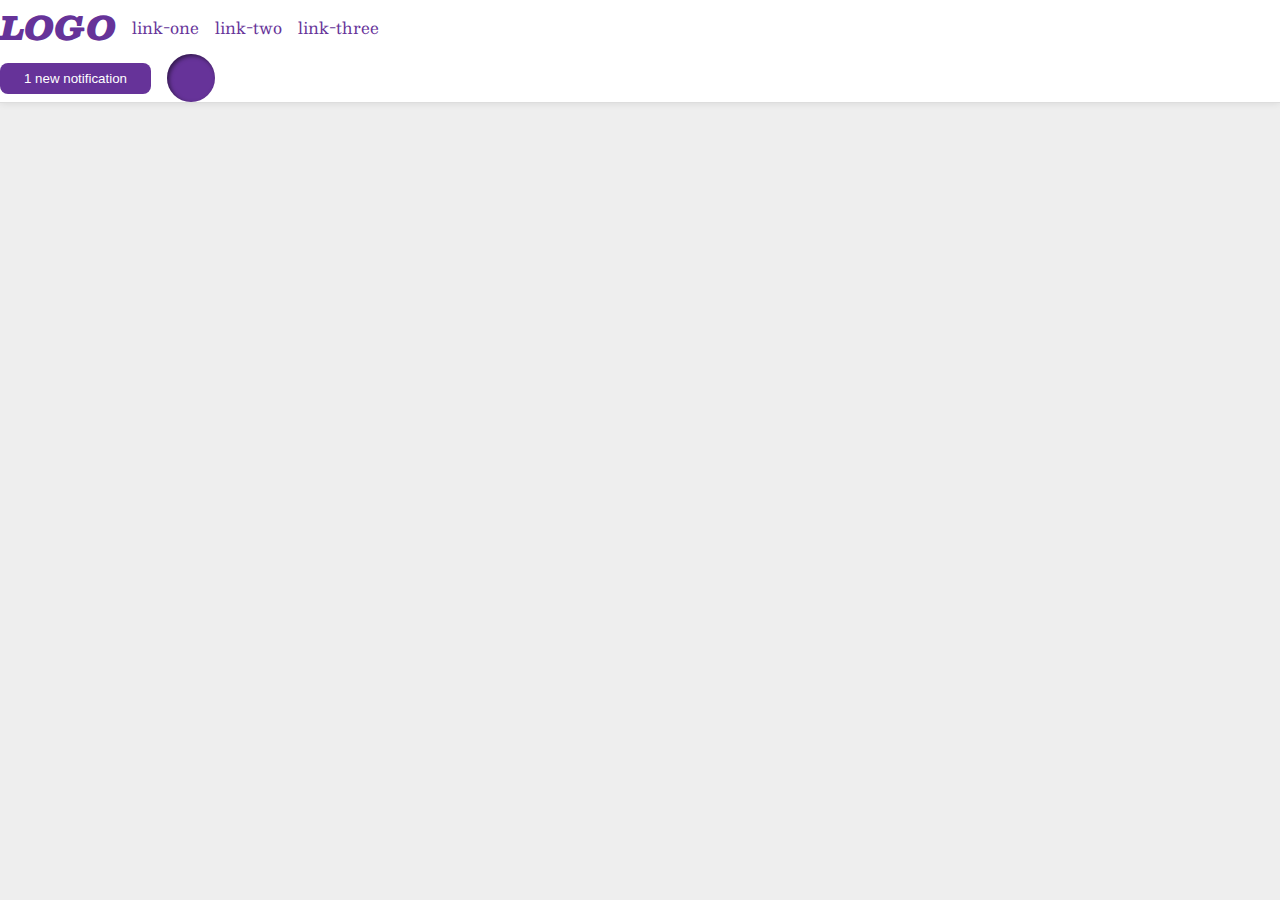
<file: flex/03-flex-header-2/index.html>
<!DOCTYPE html>
<html lang="en">
  <head>
    <meta charset="UTF-8" />
    <meta http-equiv="X-UA-Compatible" content="IE=edge" />
    <meta name="viewport" content="width=device-width, initial-scale=1.0" />
    <title>Flex Header 2</title>
    <link rel="stylesheet" href="style.css" />
  </head>
  <body>
    <div class="header">
      <div class="left">
        <div class="logo">LOGO</div>
        <ul class="links">
          <li><a href="https://google.com">link-one</a></li>
          <li><a href="https://google.com">link-two</a></li>
          <li><a href="https://google.com">link-three</a></li>
        </ul>
      </div>
      <div class="right">
        <button class="notifications">1 new notification</button>
        <div class="profile-image"></div>
      </div>
    </div>
  </body>
</html>
</file>
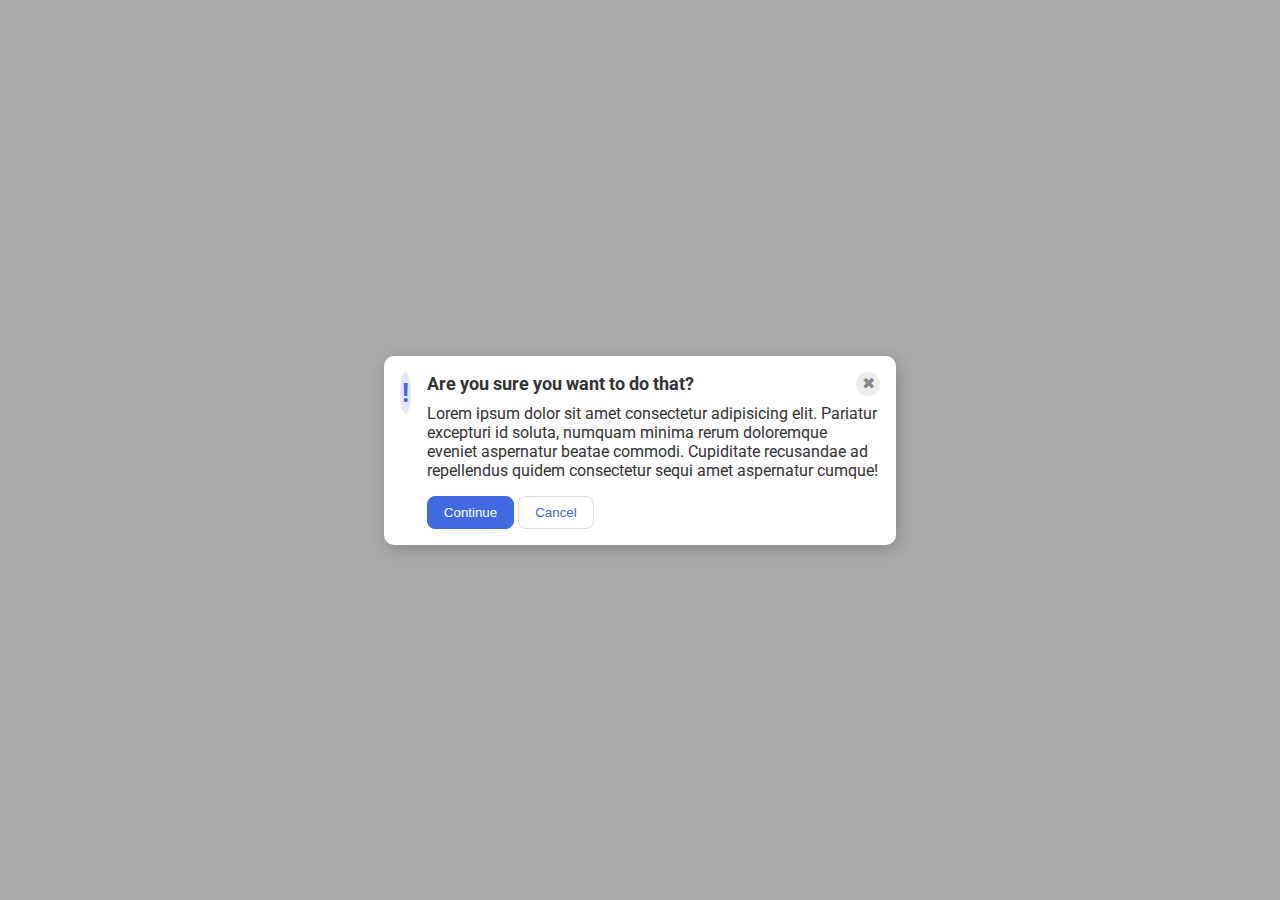
<file: flex/05-flex-modal/index.html>
<!DOCTYPE html>
<html lang="en">
  <head>
    <meta charset="UTF-8" />
    <meta http-equiv="X-UA-Compatible" content="IE=edge" />
    <meta name="viewport" content="width=device-width, initial-scale=1.0" />
    <link rel="stylesheet" href="style.css" />
    <title>Modal</title>
  </head>
  <body>
    <div class="modal">
      <div class="icon">!</div>
      <div class="container">
        <div class="header">
          Are you sure you want to do that?
          <button class="close-button">✖</button>
        </div>
        <div class="text">
          Lorem ipsum dolor sit amet consectetur adipisicing elit. Pariatur
          excepturi id soluta, numquam minima rerum doloremque eveniet
          aspernatur beatae commodi. Cupiditate recusandae ad repellendus quidem
          consectetur sequi amet aspernatur cumque!
        </div>
        <button class="continue">Continue</button>
        <button class="cancel">Cancel</button>
      </div>
    </div>
  </body>
</html>
</file>
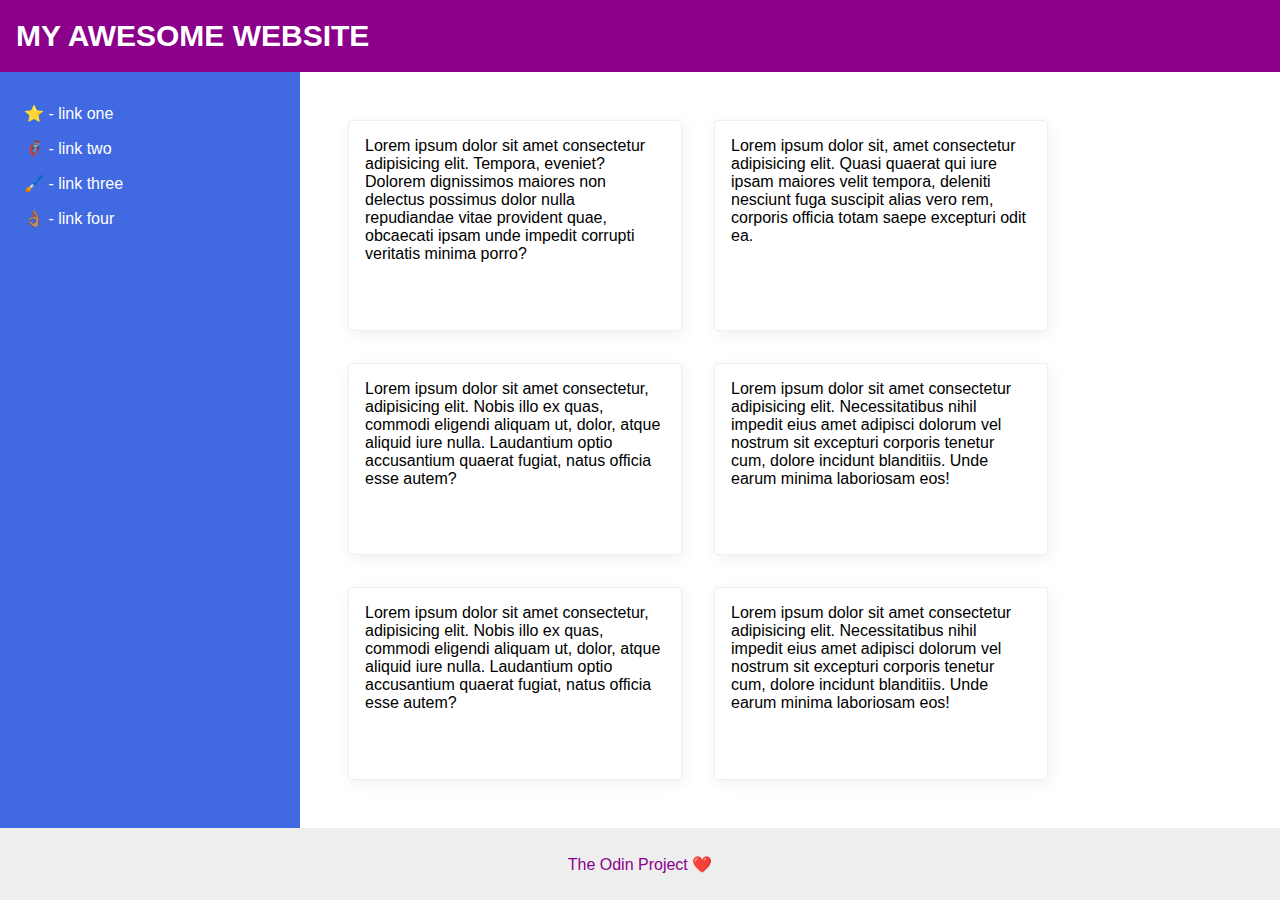
<file: flex/07-flex-layout-2/index.html>
<!DOCTYPE html>
<html lang="en">
  <head>
    <meta charset="UTF-8" />
    <meta http-equiv="X-UA-Compatible" content="IE=edge" />
    <meta name="viewport" content="width=device-width, initial-scale=1.0" />
    <title>The Holy Grail</title>
    <link rel="stylesheet" href="style.css" />
  </head>
  <body>
    <div class="header">MY AWESOME WEBSITE</div>
    <div class="body">
      <div class="sidebar">
        <ul>
          <li><a href="#">⭐ - link one</a></li>
          <li><a href="#">🦸🏽‍♂️ - link two</a></li>
          <li><a href="#">🖌️ - link three</a></li>
          <li><a href="#">👌🏽 - link four</a></li>
        </ul>
      </div>
      <div class="cards">
        <div class="card">
          Lorem ipsum dolor sit amet consectetur adipisicing elit. Tempora,
          eveniet? Dolorem dignissimos maiores non delectus possimus dolor nulla
          repudiandae vitae provident quae, obcaecati ipsam unde impedit
          corrupti veritatis minima porro?
        </div>
        <div class="card">
          Lorem ipsum dolor sit, amet consectetur adipisicing elit. Quasi
          quaerat qui iure ipsam maiores velit tempora, deleniti nesciunt fuga
          suscipit alias vero rem, corporis officia totam saepe excepturi odit
          ea.
        </div>
        <div class="card">
          Lorem ipsum dolor sit amet consectetur, adipisicing elit. Nobis illo
          ex quas, commodi eligendi aliquam ut, dolor, atque aliquid iure nulla.
          Laudantium optio accusantium quaerat fugiat, natus officia esse autem?
        </div>
        <div class="card">
          Lorem ipsum dolor sit amet consectetur adipisicing elit.
          Necessitatibus nihil impedit eius amet adipisci dolorum vel nostrum
          sit excepturi corporis tenetur cum, dolore incidunt blanditiis. Unde
          earum minima laboriosam eos!
        </div>
        <div class="card">
          Lorem ipsum dolor sit amet consectetur, adipisicing elit. Nobis illo
          ex quas, commodi eligendi aliquam ut, dolor, atque aliquid iure nulla.
          Laudantium optio accusantium quaerat fugiat, natus officia esse autem?
        </div>
        <div class="card">
          Lorem ipsum dolor sit amet consectetur adipisicing elit.
          Necessitatibus nihil impedit eius amet adipisci dolorum vel nostrum
          sit excepturi corporis tenetur cum, dolore incidunt blanditiis. Unde
          earum minima laboriosam eos!
        </div>
      </div>
    </div>
    <div class="footer">The Odin Project ❤️</div>
  </body>
</html>
</file>
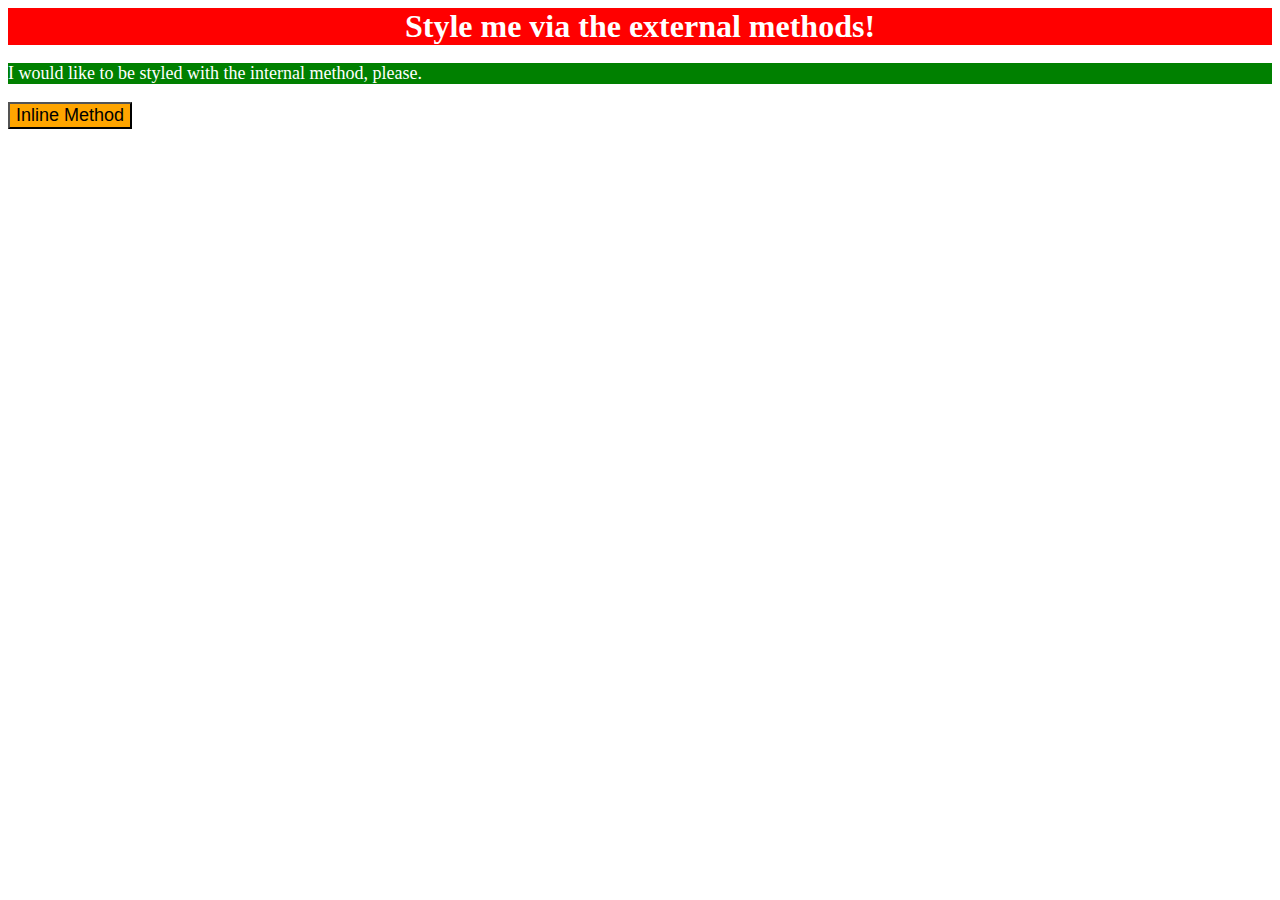
<file: foundations/01-css-methods/index.html>
<!DOCTYPE html>
<html lang="en">
  <head>
    <meta charset="UTF-8" />
    <meta http-equiv="X-UA-Compatible" content="IE=edge" />
    <meta name="viewport" content="width=device-width, initial-scale=1.0" />
    <link rel="stylesheet" href="index.css" />
    <title>Methods for Adding CSS</title>
  </head>
  <body>
    <div>Style me via the external methods!</div>
    <p>I would like to be styled with the internal method, please.</p>
    <button>Inline Method</button>
  </body>
</html>
</file>
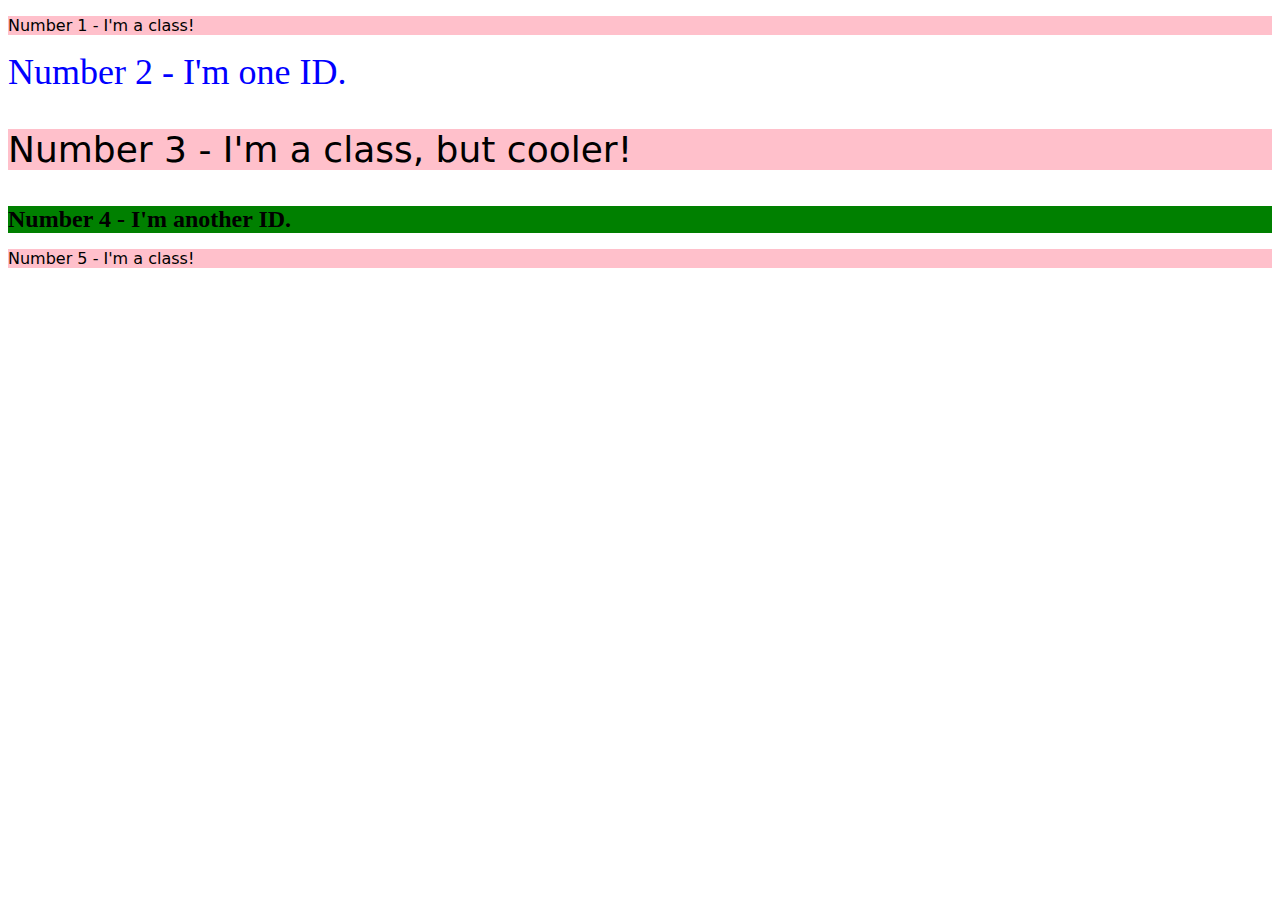
<file: foundations/02-class-id-selectors/index.html>
<!DOCTYPE html>
<html lang="en">
  <head>
    <meta charset="UTF-8" />
    <meta http-equiv="X-UA-Compatible" content="IE=edge" />
    <meta name="viewport" content="width=device-width, initial-scale=1.0" />
    <title>Class and ID Selectors</title>
    <link rel="stylesheet" href="style.css" />
  </head>
  <body>
    <p class="odd">Number 1 - I'm a class!</p>
    <div id="second">Number 2 - I'm one ID.</div>
    <p class="odd third">Number 3 - I'm a class, but cooler!</p>
    <div id="fourth">Number 4 - I'm another ID.</div>
    <p class="odd">Number 5 - I'm a class!</p>
  </body>
</html>
</file>
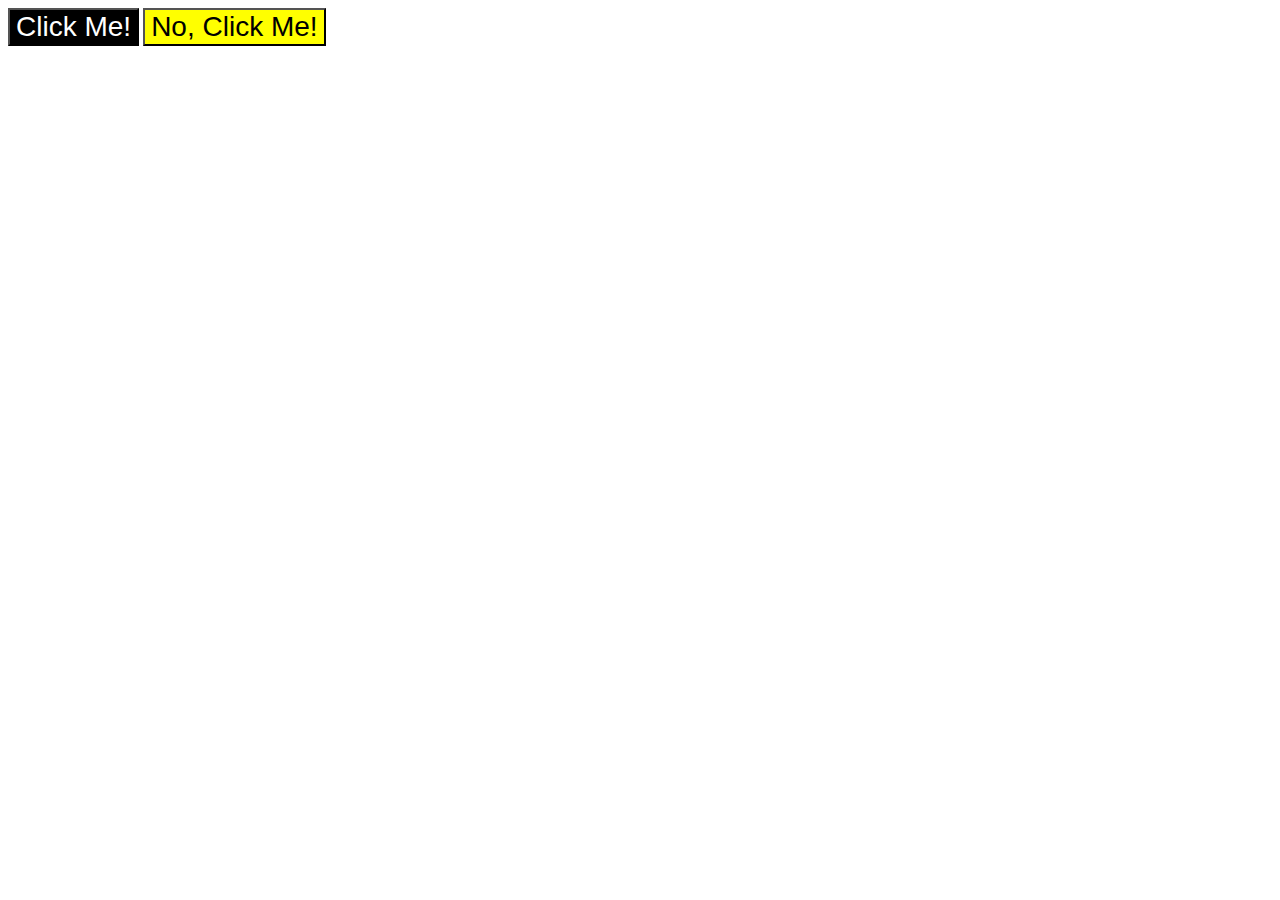
<file: foundations/03-grouping-selectors/index.html>
<!DOCTYPE html>
<html lang="en">
  <head>
    <meta charset="UTF-8" />
    <meta http-equiv="X-UA-Compatible" content="IE=edge" />
    <meta name="viewport" content="width=device-width, initial-scale=1.0" />
    <title>Grouping Selectors</title>
    <link rel="stylesheet" href="style.css" />
  </head>
  <body>
    <button class="button one">Click Me!</button>
    <button class="button two">No, Click Me!</button>
  </body>
</html>
</file>
<file: flex/03-flex-header-2/style.css>
/* this is some magical font-importing.  
you'll learn about it later. */
@import url("https://fonts.googleapis.com/css2?family=Besley:ital,wght@0,400;1,900&display=swap");

body {
  margin: 0;
  background: #eee;
  font-family: Besley, serif;
}

.header {
  background: white;
  border-bottom: 1px solid #ddd;
  box-shadow: 0 0 8px rgba(0, 0, 0, 0.1);
}

.profile-image {
  background: rebeccapurple;
  box-shadow: inset 2px 2px 4px rgba(0, 0, 0, 0.5);
  border-radius: 50%;
  width: 48px;
  height: 48px;
}

.logo {
  color: rebeccapurple;
  font-size: 32px;
  font-weight: 900;
  font-style: italic;
}

button {
  border: none;
  border-radius: 8px;
  background: rebeccapurple;
  color: white;
  padding: 8px 24px;
}

a {
  /* this removes the line under our links */
  text-decoration: none;
  color: rebeccapurple;
}

ul {
  list-style-type: none;
}

/* SOLUTION */

ul {
  display: flex;
  margin: 0;
  padding: 0;
  gap: 16px;
}

.left,
.right {
  display: flex;
  align-items: center;
  gap: 16px;
}
</file>
<file: flex/05-flex-modal/style.css>
@import url("https://fonts.googleapis.com/css2?family=Roboto:wght@400;700&display=swap");

html,
body {
  height: 100%;
}

body {
  font-family: Roboto, sans-serif;
  margin: 0;
  background: #aaa;
  color: #333;
  /* I'll give you this one for free lol */
  display: flex;
  align-items: center;
  justify-content: center;
}

.modal {
  background: white;
  width: 480px;
  border-radius: 10px;
  box-shadow: 2px 4px 16px rgba(0, 0, 0, 0.2);
}

.icon {
  color: royalblue;
  font-size: 26px;
  font-weight: 700;
  background: lavender;
  width: 42px;
  height: 42px;
  border-radius: 50%;
  display: flex;
  align-items: center;
  justify-content: center;
}

.close-button {
  background: #eee;
  border-radius: 50%;
  color: #888;
  font-weight: 400;
  font-size: 16px;
  height: 24px;
  width: 24px;
  display: flex;
  align-items: center;
  justify-content: center;
  border: 1px solid #eee;
  padding: 0;
}

button {
  cursor: pointer;
  padding: 8px 16px;
  border-radius: 8px;
}

button.continue {
  background: royalblue;
  border: 1px solid royalblue;
  color: white;
}

button.cancel {
  background: white;
  border: 1px solid #ddd;
  color: royalblue;
}

.modal {
  display: flex;
  gap: 16px;
  padding: 16px;
}

.header {
  display: flex;
  align-items: center;
  justify-content: space-between;
  font-size: 18px;
  font-weight: 700;
  margin-bottom: 8px;
}

.text {
  margin-bottom: 16px;
}
</file>
<file: flex/07-flex-layout-2/style.css>
body {
  font-family: -apple-system, BlinkMacSystemFont, "Segoe UI", Roboto, Oxygen,
    Ubuntu, Cantarell, "Open Sans", "Helvetica Neue", sans-serif;
  margin: 0;
  min-height: 100vh;
}

.header {
  height: 72px;
  background: darkmagenta;
  color: white;
}

.footer {
  height: 72px;
  background: #eee;
  color: darkmagenta;
}

.sidebar {
  width: 300px;
  background: royalblue;
  box-sizing: border-box;
  padding: 16px;
}

.card {
  border: 1px solid #eee;
  box-shadow: 2px 4px 16px rgba(0, 0, 0, 0.06);
  border-radius: 4px;
}
/* solution for holy grail */
body {
  display: flex;
  flex-direction: column;
}

ul {
  list-style-type: none;
  padding: 0px;
}

a {
  text-decoration: none;
  color: white;
  padding: 8px;
}

li {
  margin-bottom: 16px;
}

.header {
  display: flex;
  align-items: center;
  padding: 0 16px;
  font-size: 30px;
  font-weight: 900;
}

.footer {
  display: flex;
  align-items: center;
  justify-content: center;
}

.body {
  display: flex;
  flex: 1;
}

.cards {
  padding: 48px;
  display: flex;
  flex-wrap: wrap;
  gap: 32px;
}

.card {
  width: 300px;
  padding: 16px;
}
.sidebar {
  flex-shrink: 0;
  padding: 16px;
}
</file>
<file: foundations/01-css-methods/index.css>
/* styles.css */

div {
  color: white;
  background-color: red;
  font-size: 32px;
  text-align: center;
  font-weight: bold;
}

p {
  background-color: green;
  font-size: 18px;
  color: white;
}

button {
  background-color: orange;
  font-size: 18px;
}
</file>
<file: foundations/02-class-id-selectors/style.css>
.odd {
  background-color: pink;
  font-family: Verdana, "DejaVu Sans", sans-serif;
}

#second {
  color: blue;
  font-size: 36px;
}

.odd.third {
  font-size: 36px;
}

#fourth {
  background-color: green;
  font-size: 24px;
  font-weight: bold;
}
</file>
<file: foundations/03-grouping-selectors/style.css>
.one {
  background-color: black;
  color: white;
}

.two {
  background-color: yellow;
}

.one,
.two {
  font-size: 28px;
  font-family: Helvetica, "Times New Roman", Times, serif;
}
</file>
